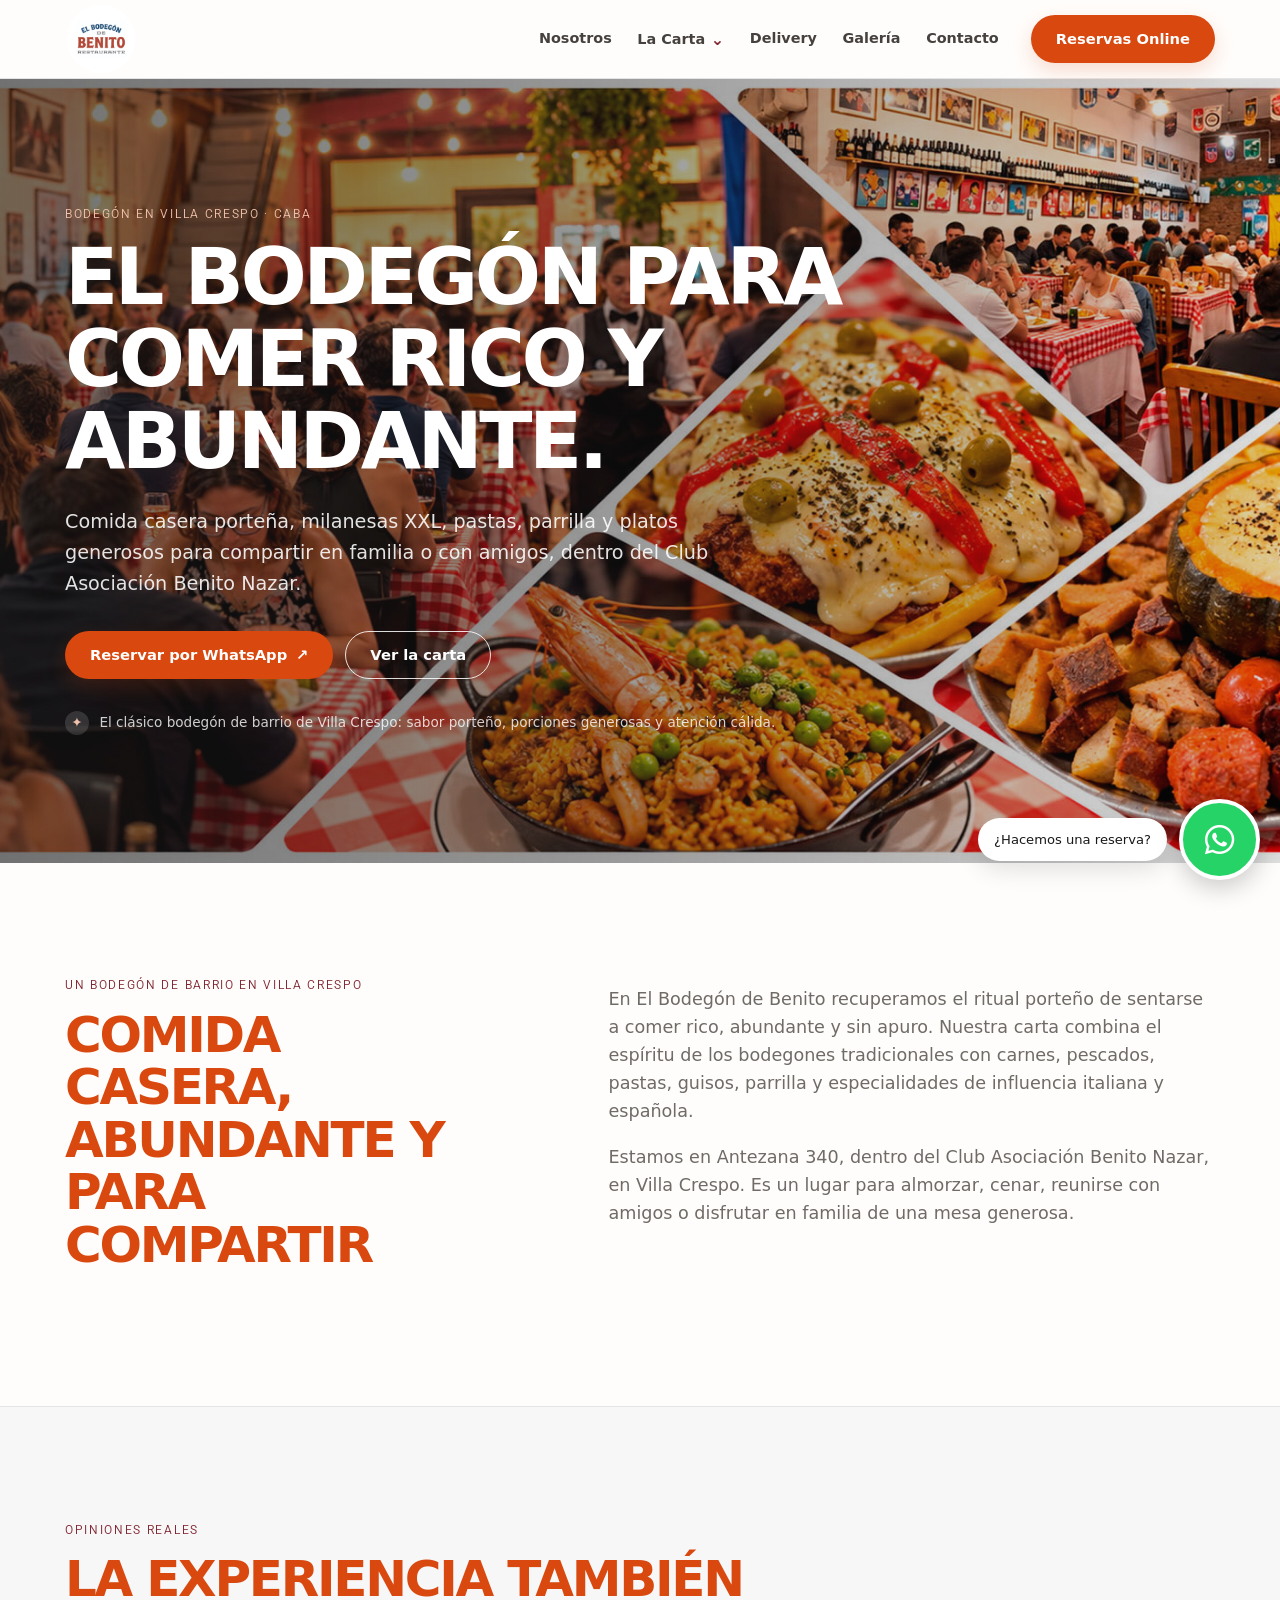
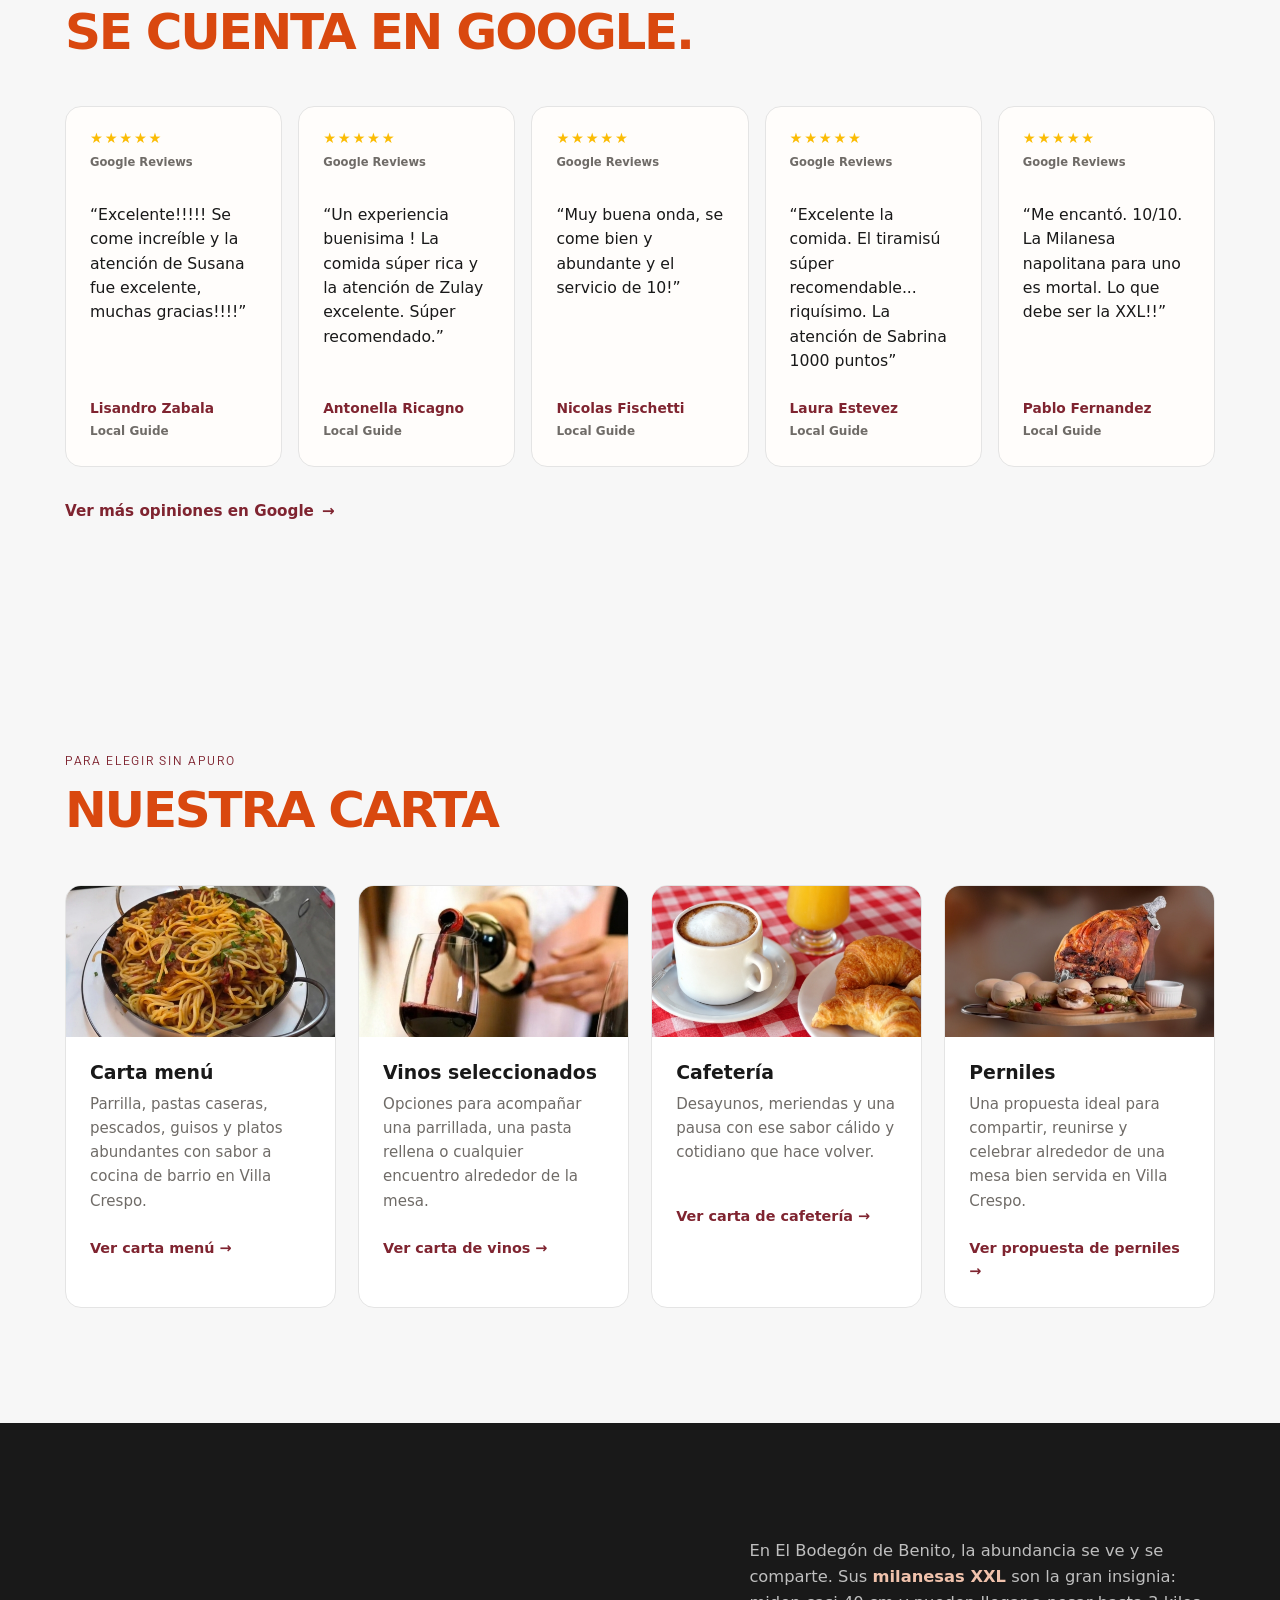
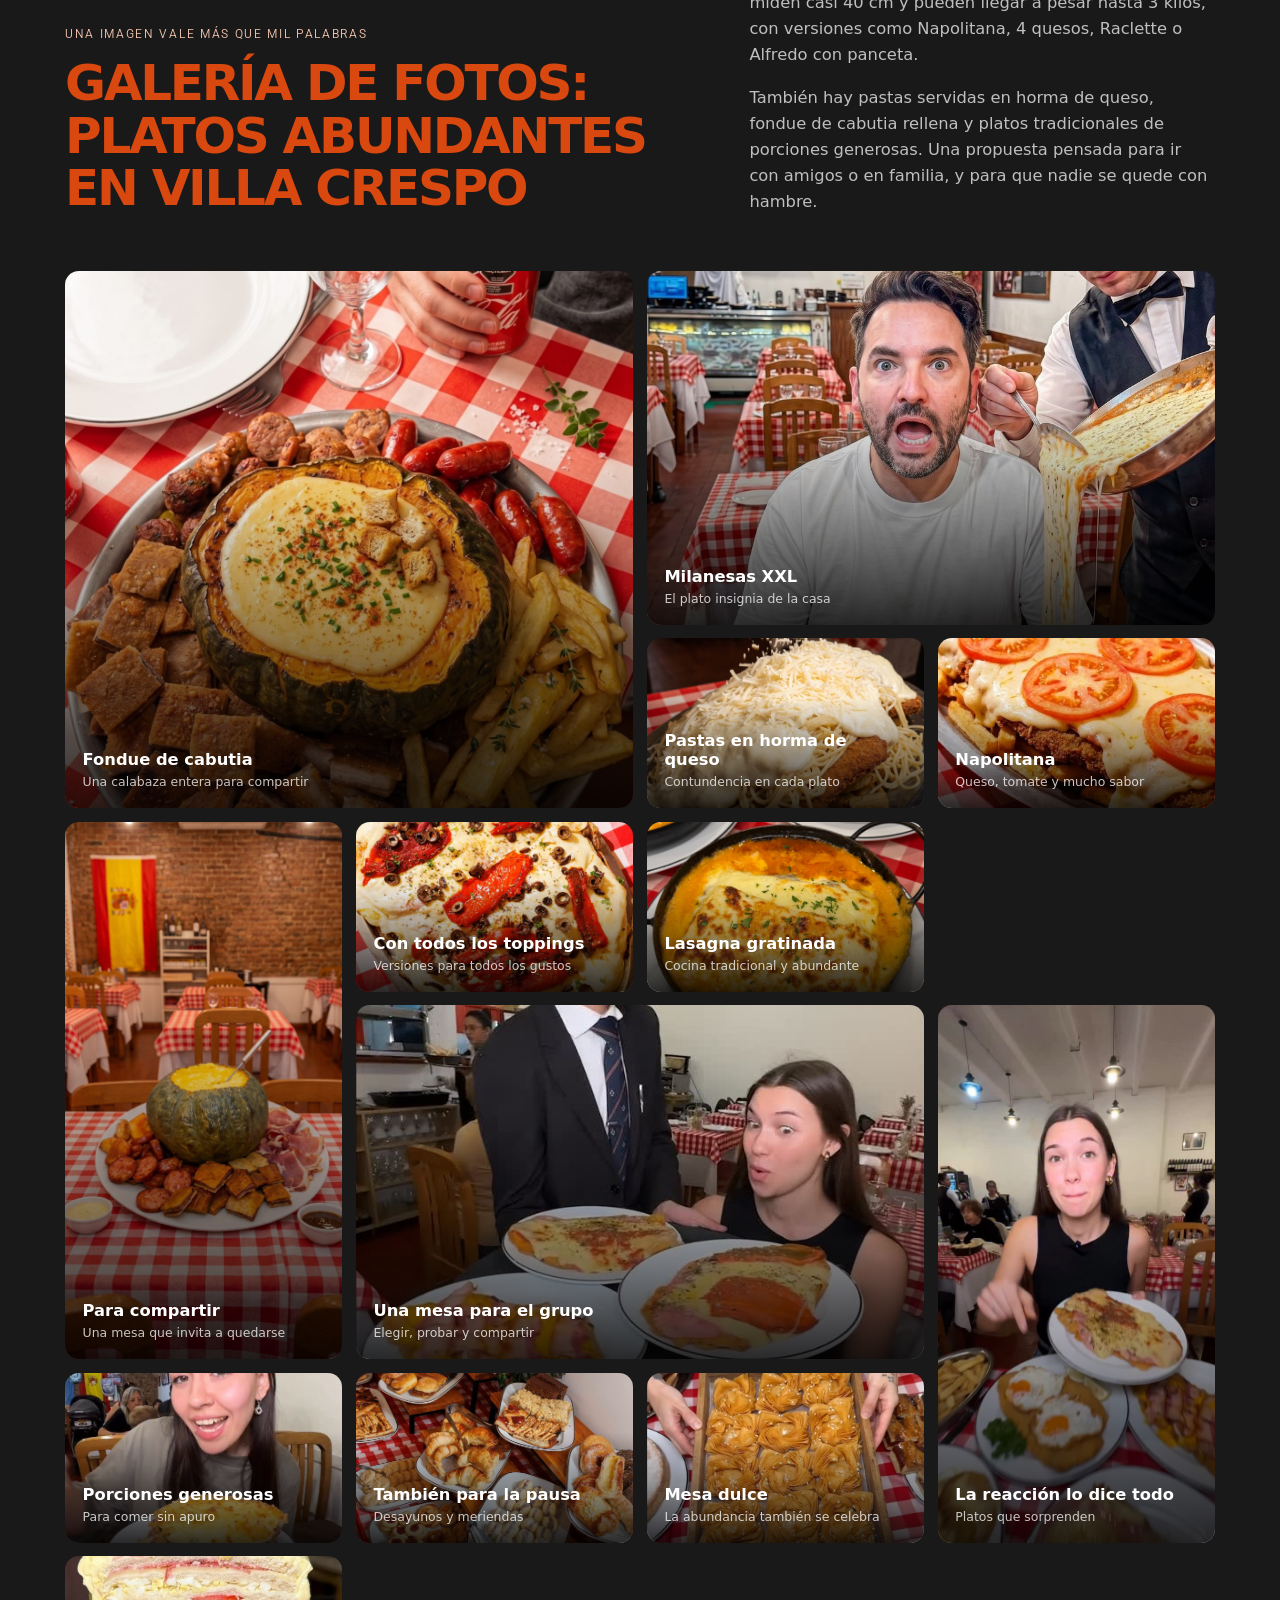
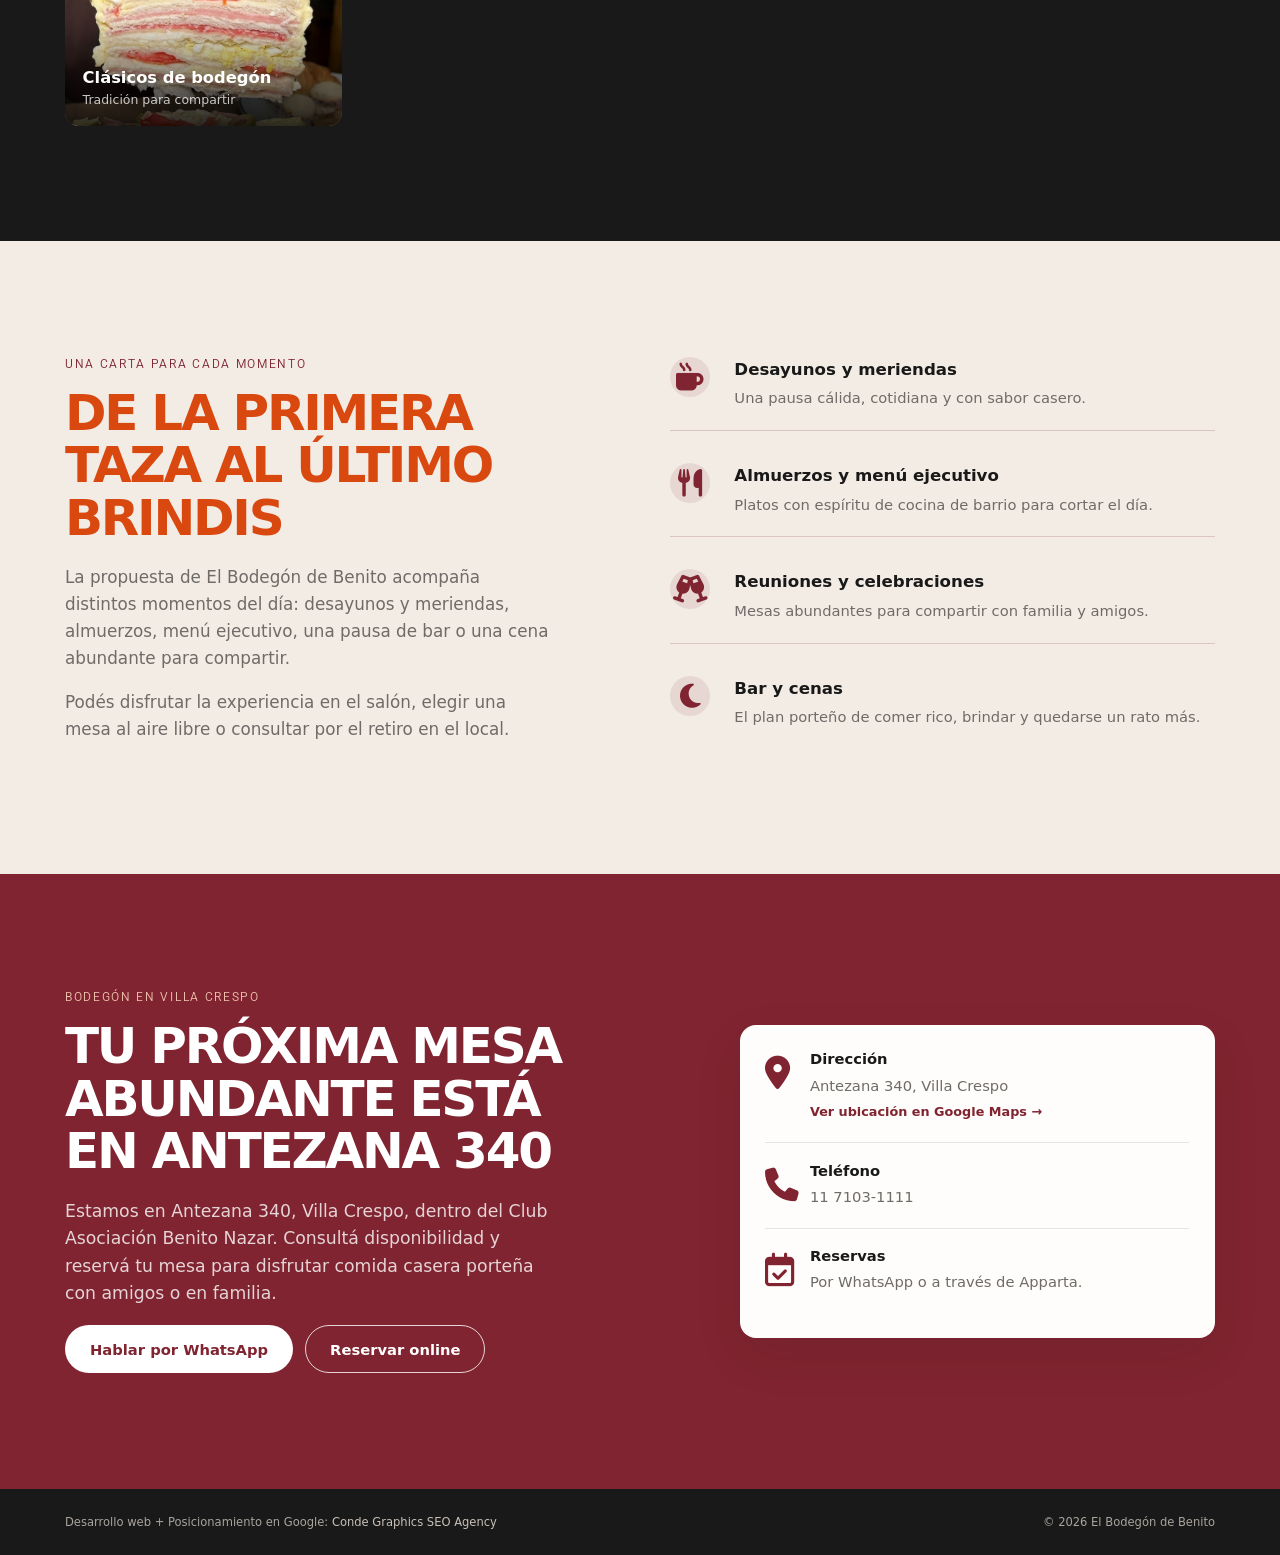
<file: index.html>
<!doctype html>
<html lang="es-AR">
<head>
  <meta charset="utf-8">
  <meta name="viewport" content="width=device-width, initial-scale=1">
  <title>Bodegón en Villa Crespo | Cocina porteña | El Bodegón de Benito</title>
  <meta name="description" content="Bodegón en Villa Crespo con comida casera porteña, milanesas XXL, parrilla, pastas y platos abundantes para compartir. Reservá tu mesa.">
  <meta name="robots" content="index, follow">
  <link rel="canonical" href="https://elbodegondebenito.com/">
  <meta property="og:type" content="restaurant">
  <meta property="og:locale" content="es_AR">
  <meta property="og:title" content="El Bodegón de Benito | Bodegón en Villa Crespo">
  <meta property="og:description" content="Comida casera porteña, milanesas XXL y platos abundantes para compartir en Antezana 340, Villa Crespo.">
  <meta property="og:url" content="https://elbodegondebenito.com/">
  <meta property="og:image" content="https://elbodegondebenito.com/img/hero.jpg">
  <meta name="twitter:card" content="summary_large_image">
  <link rel="preconnect" href="https://fonts.googleapis.com">
  <link rel="preconnect" href="https://fonts.gstatic.com" crossorigin>
  <link href="https://fonts.googleapis.com/css2?family=Roboto:wght@360&display=swap" rel="stylesheet">
  <link rel="icon" href="img/favicon-32x32.png" type="image/png">
  <!-- Google Analytics 4: medición de visitas y campañas mediante UTM. -->
  <script async src="https://www.googletagmanager.com/gtag/js?id=G-2C4DB45BJ5"></script>
  <script>
    window.dataLayer = window.dataLayer || [];
    function gtag(){dataLayer.push(arguments);}
    gtag('js', new Date());
    gtag('config', 'G-2C4DB45BJ5');
  </script>
  <link rel="stylesheet" href="https://cdnjs.cloudflare.com/ajax/libs/font-awesome/6.5.2/css/all.min.css">
  <link rel="stylesheet" href="style.css?v=hero-copy-20260925">
  <script type="application/ld+json">
  {
    "@context": "https://schema.org",
    "@type": "Restaurant",
    "@id": "https://elbodegondebenito.com/#restaurant",
    "name": "El Bodegón de Benito",
    "url": "https://elbodegondebenito.com/",
    "image": "https://elbodegondebenito.com/img/hero.jpg",
    "telephone": "+54 11 7103-1111",
    "address": {
      "@type": "PostalAddress",
      "streetAddress": "Antezana 340",
      "addressLocality": "Villa Crespo",
      "addressRegion": "Buenos Aires",
      "addressCountry": "AR"
    },
    "servesCuisine": ["Cocina argentina", "Cocina porteña", "Parrilla", "Pastas caseras"],
    "priceRange": "$$"
  }
  </script>
</head>
<body>
  <a class="skip-link" href="#contenido">Ir al contenido principal</a>
  <header class="site-header">
    <div class="container header-inner">
      <a class="brand" href="#inicio" aria-label="El Bodegón de Benito, inicio">
        <img src="img/bodegon-benito-logo.png" alt="El Bodegón de Benito" width="800" height="800">
      </a>
      <button class="menu-toggle" type="button" aria-expanded="false" aria-controls="main-nav" aria-label="Abrir menú de navegación">
        <span aria-hidden="true"></span><span aria-hidden="true"></span><span aria-hidden="true"></span>
      </button>
      <nav class="main-nav" id="main-nav" aria-label="Navegación principal">
        <a href="#nosotros">Nosotros</a>
        <details class="nav-dropdown">
          <summary>La Carta <span aria-hidden="true">⌄</span></summary>
          <div class="dropdown-menu">
            <a href="pdf/carta-menu-el-bodegon-benito.pdf" target="_blank" rel="noopener noreferrer">Carta Menú Benito</a>
            <a href="pdf/carta-vinos-el-bodegon-benito.pdf" target="_blank" rel="noopener noreferrer">Carta de Vinos</a>
            <a href="pdf/carta-menu-cafeteria.pdf" target="_blank" rel="noopener noreferrer">Carta Cafetería</a>
            <a href="pdf/perniles-caba.pdf" target="_blank" rel="noopener noreferrer">Perniles Benito</a>
          </div>
        </details>
        <a href="https://menu.tucan.la/ElBodegondeBenitoNazar" target="_blank" rel="noopener noreferrer">Delivery</a>
        <a href="#galeria">Galería</a>
        <a href="#contacto">Contacto</a>
        <a class="mobile-nav-cta button button-primary" href="https://www.apparta.co/el-bodegon-de-benito-nazar/reservas/" target="_blank" rel="noopener noreferrer">Reservas Online</a>
      </nav>
      <a class="button button-primary header-cta" href="https://www.apparta.co/el-bodegon-de-benito-nazar/reservas/" target="_blank" rel="noopener noreferrer">Reservas Online</a>
    </div>
  </header>

  <main id="contenido">
    <section class="hero" id="inicio" aria-labelledby="hero-title" aria-label="El Bodegón de Benito, bodegón en Villa Crespo">
      <div class="container hero-grid">
        <div class="hero-copy">
          <p class="eyebrow">Bodegón en Villa Crespo · CABA</p>
          <h1 id="hero-title">El bodegón para comer rico y abundante.</h1>
          <p class="hero-lead">Comida casera porteña, milanesas XXL, pastas, parrilla y platos generosos para compartir en familia o con amigos, dentro del Club Asociación Benito Nazar.</p>
          <div class="button-row">
            <a class="button button-primary" href="https://wa.me/5491171031111?text=Hola%2C%20quiero%20consultar%20por%20una%20reserva." target="_blank" rel="noopener noreferrer">Reservar por WhatsApp <span aria-hidden="true">↗</span></a>
            <a class="button button-outline" href="#carta">Ver la carta</a>
          </div>
          <div class="hero-note"><span class="note-mark" aria-hidden="true">✦</span><span>El clásico bodegón de barrio de Villa Crespo: sabor porteño, porciones generosas y atención cálida.</span></div>
        </div>
      </div>
    </section>

    <section class="intro-section section" id="nosotros" aria-labelledby="nosotros-title">
      <div class="container intro-grid">
        <div>
          <p class="eyebrow">Un bodegón de barrio en Villa Crespo</p>
          <h2 id="nosotros-title">Comida casera, abundante y para compartir</h2>
        </div>
        <div class="intro-copy">
          <p>En El Bodegón de Benito recuperamos el ritual porteño de sentarse a comer rico, abundante y sin apuro. Nuestra carta combina el espíritu de los bodegones tradicionales con carnes, pescados, pastas, guisos, parrilla y especialidades de influencia italiana y española.</p>
          <p>Estamos en Antezana 340, dentro del Club Asociación Benito Nazar, en Villa Crespo. Es un lugar para almorzar, cenar, reunirse con amigos o disfrutar en familia de una mesa generosa.</p>
        </div>
      </div>
    </section>

    <section class="reviews-section section section-muted" id="resenas" aria-labelledby="resenas-title">
      <div class="container">
        <div class="section-heading reviews-heading">
          <div>
            <p class="eyebrow">Opiniones reales</p>
            <h2 id="resenas-title">La experiencia también se cuenta en Google.</h2>
          </div>
        </div>
        <div class="reviews-grid">
          <article class="review-card">
            <div class="review-meta"><span class="review-stars" aria-label="Reseña de Google">★★★★★</span><span>Google Reviews</span></div>
            <blockquote>“Excelente!!!!! Se come increíble y la atención de Susana fue excelente, muchas gracias!!!!”</blockquote>
            <p class="review-author">Lisandro Zabala<span>Local Guide</span></p>
          </article>
          <article class="review-card">
            <div class="review-meta"><span class="review-stars" aria-label="Reseña de Google">★★★★★</span><span>Google Reviews</span></div>
            <blockquote>“Un experiencia buenisima ! La comida súper rica y la atención de Zulay excelente. Súper recomendado.”</blockquote>
            <p class="review-author">Antonella Ricagno<span>Local Guide</span></p>
          </article>
          <article class="review-card">
            <div class="review-meta"><span class="review-stars" aria-label="Reseña de Google">★★★★★</span><span>Google Reviews</span></div>
            <blockquote>“Muy buena onda, se come bien y abundante y el servicio de 10!”</blockquote>
            <p class="review-author">Nicolas Fischetti<span>Local Guide</span></p>
          </article>
          <article class="review-card">
            <div class="review-meta"><span class="review-stars" aria-label="Reseña de Google">★★★★★</span><span>Google Reviews</span></div>
            <blockquote>“Excelente la comida. El tiramisú súper recomendable... riquísimo. La atención de Sabrina 1000 puntos”</blockquote>
            <p class="review-author">Laura Estevez<span>Local Guide</span></p>
          </article>
          <article class="review-card">
            <div class="review-meta"><span class="review-stars" aria-label="Reseña de Google">★★★★★</span><span>Google Reviews</span></div>
            <blockquote>“Me encantó. 10/10. La Milanesa napolitana para uno es mortal. Lo que debe ser la XXL!!”</blockquote>
            <p class="review-author">Pablo Fernandez<span>Local Guide</span></p>
          </article>
        </div>
        <a class="reviews-link" href="https://maps.app.goo.gl/qJv7SMpGzNuw1w7s6" target="_blank" rel="noopener noreferrer">Ver más opiniones en Google <span aria-hidden="true">→</span></a>
      </div>
    </section>

    <section class="menu-section section section-muted" id="carta" aria-labelledby="carta-title">
      <div class="container">
        <div class="section-heading">
          <div>
            <p class="eyebrow">Para elegir sin apuro</p>
            <h2 id="carta-title">Nuestra carta</h2>
          </div>
        </div>
        <div class="menu-grid">
          <article class="menu-card">
            <div class="card-image-wrap">
              <img src="img/07.jpg" alt="Plato abundante de cocina casera argentina" width="534" height="304" loading="lazy">
            </div>
            <div class="card-content">
              <h3>Carta menú</h3>
              <p>Parrilla, pastas caseras, pescados, guisos y platos abundantes con sabor a cocina de barrio en Villa Crespo.</p>
              <a class="card-link" href="pdf/carta-menu-el-bodegon-benito.pdf" target="_blank" rel="noopener noreferrer">Ver carta menú <span aria-hidden="true">→</span></a>
            </div>
          </article>
          <article class="menu-card">
            <div class="card-image-wrap">
              <img src="img/3.jpg" alt="Plato de cocina casera para acompañar con vinos" width="1600" height="739" loading="lazy">
            </div>
            <div class="card-content">
              <h3>Vinos seleccionados</h3>
              <p>Opciones para acompañar una parrillada, una pasta rellena o cualquier encuentro alrededor de la mesa.</p>
              <a class="card-link" href="pdf/carta-vinos-el-bodegon-benito.pdf" target="_blank" rel="noopener noreferrer">Ver carta de vinos <span aria-hidden="true">→</span></a>
            </div>
          </article>
          <article class="menu-card">
            <div class="card-image-wrap">
              <img src="img/2.jpg" alt="Propuesta de cafetería de El Bodegón de Benito" width="1600" height="739" loading="lazy">
            </div>
            <div class="card-content">
              <h3>Cafetería</h3>
              <p>Desayunos, meriendas y una pausa con ese sabor cálido y cotidiano que hace volver.</p>
              <a class="card-link" href="pdf/carta-menu-cafeteria.pdf" target="_blank" rel="noopener noreferrer">Ver carta de cafetería <span aria-hidden="true">→</span></a>
            </div>
          </article>
          <article class="menu-card menu-card-featured">
            <div class="card-image-wrap">
              <img src="img/1.jpg" alt="Perniles y mesa servida con especialidades del bodegón" width="1600" height="739" loading="lazy">
            </div>
            <div class="card-content">
              <h3>Perniles</h3>
              <p>Una propuesta ideal para compartir, reunirse y celebrar alrededor de una mesa bien servida en Villa Crespo.</p>
              <a class="card-link" href="pdf/perniles-caba.pdf" target="_blank" rel="noopener noreferrer">Ver propuesta de perniles <span aria-hidden="true">→</span></a>
            </div>
          </article>
        </div>
      </div>
    </section>

    <section class="gallery-section section" id="galeria" aria-labelledby="galeria-title">
      <div class="container">
        <div class="gallery-heading">
          <div>
            <p class="eyebrow">Una imagen vale más que mil palabras</p>
            <h2 id="galeria-title">Galería de fotos: platos abundantes en Villa Crespo</h2>
          </div>
          <div class="gallery-intro">
            <p>En El Bodegón de Benito, la abundancia se ve y se comparte. Sus <strong>milanesas XXL</strong> son la gran insignia: miden casi 40 cm y pueden llegar a pesar hasta 3 kilos, con versiones como Napolitana, 4 quesos, Raclette o Alfredo con panceta.</p>
            <p>También hay pastas servidas en horma de queso, fondue de cabutia rellena y platos tradicionales de porciones generosas. Una propuesta pensada para ir con amigos o en familia, y para que nadie se quede con hambre.</p>
          </div>
        </div>
        <div class="gallery-grid">
          <figure class="gallery-item gallery-item-feature">
            <img src="img/bodegon-de-benito-1.jpg" alt="Fondue de cabutia rellena con queso fundido, papas y carnes para compartir" width="1218" height="2160" loading="lazy">
            <figcaption><strong>Fondue de cabutia</strong><span>Una calabaza entera para compartir</span></figcaption>
          </figure>
          <figure class="gallery-item gallery-item-wide">
            <img src="img/bodegon-de-benito-10.jpg" alt="Milanesa XXL con queso y papas fritas servida en una mesa de bodegón" width="892" height="1588" loading="lazy">
            <figcaption><strong>Milanesas XXL</strong><span>El plato insignia de la casa</span></figcaption>
          </figure>
          <figure class="gallery-item">
            <img src="img/bodegon-de-benito-8.jpg" alt="Milanesa abundante con pastas, papas fritas, salsa y queso rallado" width="1215" height="2160" loading="lazy">
            <figcaption><strong>Pastas en horma de queso</strong><span>Contundencia en cada plato</span></figcaption>
          </figure>
          <figure class="gallery-item">
            <img src="img/bodegon-de-benito-12.jpg" alt="Milanesa napolitana con queso, tomate y papas fritas" width="766" height="1366" loading="lazy">
            <figcaption><strong>Napolitana</strong><span>Queso, tomate y mucho sabor</span></figcaption>
          </figure>
          <figure class="gallery-item gallery-item-tall">
            <img src="img/bodegon-de-benito-9.jpg" alt="Fondue de cabutia rellena presentada en una mesa del bodegón" width="1215" height="2160" loading="lazy">
            <figcaption><strong>Para compartir</strong><span>Una mesa que invita a quedarse</span></figcaption>
          </figure>
          <figure class="gallery-item">
            <img src="img/bodegon-de-benito-5.jpg" alt="Milanesa gratinada con queso, morrones y aceitunas sobre papas fritas" width="1216" height="2160" loading="lazy">
            <figcaption><strong>Con todos los toppings</strong><span>Versiones para todos los gustos</span></figcaption>
          </figure>
          <figure class="gallery-item">
            <img src="img/bodegon-de-benito-7.jpg" alt="Lasagna gratinada servida en cazuela sobre mantel de cuadros" width="1215" height="2160" loading="lazy">
            <figcaption><strong>Lasagna gratinada</strong><span>Cocina tradicional y abundante</span></figcaption>
          </figure>
          <figure class="gallery-item gallery-item-wide">
            <img src="img/bodegon-de-benito-3.jpg" alt="Variedad de milanesas y platos abundantes servidos en el salón" width="640" height="1136" loading="lazy">
            <figcaption><strong>Una mesa para el grupo</strong><span>Elegir, probar y compartir</span></figcaption>
          </figure>
          <figure class="gallery-item gallery-item-tall gallery-item-face">
            <img src="img/bodegon-de-benito-4.jpg" alt="Comensal mostrando una milanesa abundante en el salón del bodegón" width="640" height="1136" loading="lazy">
            <figcaption><strong>La reacción lo dice todo</strong><span>Platos que sorprenden</span></figcaption>
          </figure>
          <figure class="gallery-item">
            <img src="img/bodegon-de-benito-2.jpg" alt="Comensal disfrutando una porción abundante de lasagna" width="640" height="1136" loading="lazy">
            <figcaption><strong>Porciones generosas</strong><span>Para comer sin apuro</span></figcaption>
          </figure>
          <figure class="gallery-item">
            <img src="img/bodegon-de-benito-6.jpg" alt="Mesa de pastelería y productos de cafetería de El Bodegón de Benito" width="1216" height="2160" loading="lazy">
            <figcaption><strong>También para la pausa</strong><span>Desayunos y meriendas</span></figcaption>
          </figure>
          <figure class="gallery-item">
            <img src="img/bodegon-de-benito-11.jpg" alt="Mesa dulce con torta, masas y croissants para compartir" width="720" height="1280" loading="lazy">
            <figcaption><strong>Mesa dulce</strong><span>La abundancia también se celebra</span></figcaption>
          </figure>
          <figure class="gallery-item">
            <img src="img/bodegon-de-benito-13.jpg" alt="Torre de sándwich de miga con varias capas y rellenos" width="766" height="1366" loading="lazy">
            <figcaption><strong>Clásicos de bodegón</strong><span>Tradición para compartir</span></figcaption>
          </figure>
        </div>
      </div>
    </section>

    <section class="occasions-section section" aria-labelledby="ocasiones-title">
      <div class="container occasions-grid">
        <div class="occasions-copy">
          <p class="eyebrow">Una carta para cada momento</p>
          <h2 id="ocasiones-title">De la primera taza al último brindis</h2>
          <p>La propuesta de El Bodegón de Benito acompaña distintos momentos del día: desayunos y meriendas, almuerzos, menú ejecutivo, una pausa de bar o una cena abundante para compartir.</p>
          <p>Podés disfrutar la experiencia en el salón, elegir una mesa al aire libre o consultar por el retiro en el local.</p>
        </div>
        <div class="occasion-list" aria-label="Momentos para visitar el bodegón">
          <div class="occasion-item"><span aria-hidden="true"><i class="fa-solid fa-mug-hot"></i></span><div><strong>Desayunos y meriendas</strong><p>Una pausa cálida, cotidiana y con sabor casero.</p></div></div>
          <div class="occasion-item"><span aria-hidden="true"><i class="fa-solid fa-utensils"></i></span><div><strong>Almuerzos y menú ejecutivo</strong><p>Platos con espíritu de cocina de barrio para cortar el día.</p></div></div>
          <div class="occasion-item"><span aria-hidden="true"><i class="fa-solid fa-champagne-glasses"></i></span><div><strong>Reuniones y celebraciones</strong><p>Mesas abundantes para compartir con familia y amigos.</p></div></div>
          <div class="occasion-item"><span aria-hidden="true"><i class="fa-solid fa-moon"></i></span><div><strong>Bar y cenas</strong><p>El plan porteño de comer rico, brindar y quedarse un rato más.</p></div></div>
        </div>
      </div>
    </section>

    <section class="contact-section section" id="contacto" aria-labelledby="contacto-title">
      <div class="container contact-grid">
        <div class="contact-copy">
          <p class="eyebrow">Bodegón en Villa Crespo</p>
          <h2 id="contacto-title">Tu próxima mesa abundante está en Antezana 340</h2>
          <p>Estamos en Antezana 340, Villa Crespo, dentro del Club Asociación Benito Nazar. Consultá disponibilidad y reservá tu mesa para disfrutar comida casera porteña con amigos o en familia.</p>
          <div class="contact-actions">
            <a class="button button-primary" href="https://wa.me/5491171031111?text=Hola%2C%20quiero%20hacer%20una%20reserva%20en%20El%20Bodeg%C3%B3n%20de%20Benito." target="_blank" rel="noopener noreferrer">Hablar por WhatsApp</a>
            <a class="button button-outline" href="https://www.apparta.co/el-bodegon-de-benito-nazar/reservas" target="_blank" rel="noopener noreferrer">Reservar online</a>
          </div>
        </div>
        <div class="contact-card">
          <div class="contact-item">
            <span class="contact-icon" aria-hidden="true"><i class="fa-solid fa-location-dot"></i></span>
            <div><h3>Dirección</h3><a href="https://maps.app.goo.gl/xwV9aootHxYjoxeT6" target="_blank" rel="noopener noreferrer">Antezana 340, Villa Crespo<br><span>Ver ubicación en Google Maps →</span></a></div>
          </div>
          <div class="contact-item">
            <span class="contact-icon" aria-hidden="true"><i class="fa-solid fa-phone"></i></span>
            <div><h3>Teléfono</h3><a href="tel:+541171031111">11 7103-1111</a></div>
          </div>
          <div class="contact-item">
            <span class="contact-icon" aria-hidden="true"><i class="fa-regular fa-calendar-check"></i></span>
            <div><h3>Reservas</h3><p>Por WhatsApp o a través de Apparta.</p></div>
          </div>
        </div>
      </div>
    </section>
  </main>

  <footer class="site-footer">
    <div class="container footer-inner">
      <p class="footer-credit">Desarrollo web + Posicionamiento en Google: <a href="https://www.condegraphics.com/" target="_blank" rel="noopener noreferrer">Conde Graphics SEO Agency</a></p>
      <p class="copyright">© 2026 El Bodegón de Benito</p>
    </div>
  </footer>
  <a class="whatsapp-float" href="https://wa.me/5491171031111?text=Hola%2C%20quiero%20hacer%20una%20reserva%20en%20El%20Bodeg%C3%B3n%20de%20Benito." target="_blank" rel="noopener noreferrer" aria-label="Hacer una reserva por WhatsApp"><span class="whatsapp-label">¿Hacemos una reserva?</span><span class="whatsapp-circle" aria-hidden="true"><i class="fa-brands fa-whatsapp"></i></span></a>
  <script>
    const siteHeader = document.querySelector('.site-header');
    const menuToggle = document.querySelector('.menu-toggle');
    const mainNav = document.querySelector('#main-nav');

    function closeMobileMenu() {
      siteHeader.classList.remove('menu-open');
      document.body.classList.remove('menu-open');
      menuToggle.setAttribute('aria-expanded', 'false');
      menuToggle.setAttribute('aria-label', 'Abrir menú de navegación');
      document.querySelectorAll('.nav-dropdown[open]').forEach(function (menu) {
        menu.removeAttribute('open');
      });
    }

    menuToggle.addEventListener('click', function () {
      const isOpen = siteHeader.classList.toggle('menu-open');
      document.body.classList.toggle('menu-open', isOpen);
      menuToggle.setAttribute('aria-expanded', String(isOpen));
      menuToggle.setAttribute('aria-label', isOpen ? 'Cerrar menú de navegación' : 'Abrir menú de navegación');
    });

    mainNav.querySelectorAll('a').forEach(function (link) {
      link.addEventListener('click', closeMobileMenu);
    });

    document.addEventListener('click', function (event) {
      document.querySelectorAll('.nav-dropdown[open]').forEach(function (menu) {
        if (!menu.contains(event.target)) menu.removeAttribute('open');
      });
      if (!siteHeader.contains(event.target)) closeMobileMenu();
    });

    document.addEventListener('keydown', function (event) {
      if (event.key === 'Escape') {
        const wasOpen = siteHeader.classList.contains('menu-open');
        closeMobileMenu();
        if (wasOpen) menuToggle.focus();
      }
    });
  </script>
</body>
</html>
</file>
<file: style.css>
:root {
  --wine: #7f2430;
  --wine-dark: #5d1822;
  --ink: #191919;
  --muted: #6f6b67;
  --paper: #fffdfb;
  --soft: #f7f7f7;
  --line: #e4e4e4;
  --cream: #f3ece5;
  --white: #ffffff;
  --radius-lg: 24px;
  --radius-md: 16px;
  --shadow-soft: 0 18px 50px rgba(25, 25, 25, .08);
  --container: 1150px;
  --font: system-ui, -apple-system, BlinkMacSystemFont, "Segoe UI", sans-serif;
  --eyebrow-font: "Roboto", sans-serif;
}

* { box-sizing: border-box; }
html { scroll-behavior: smooth; }
body { margin: 0; color: var(--ink); background: var(--paper); font-family: var(--font); line-height: 1.6; }
img { display: block; max-width: 100%; }
a { color: inherit; }
.container { width: min(100% - 3rem, var(--container)); margin: 0 auto; }
.skip-link { position: fixed; top: -100px; left: 1rem; z-index: 300; padding: .7rem 1rem; color: var(--white); background: var(--ink); border-radius: 0 0 8px 8px; }
.skip-link:focus { top: 0; }

.site-header { position: sticky; top: 0; z-index: 100; background: rgba(255, 253, 251, .94); border-bottom: 1px solid var(--line); backdrop-filter: blur(12px); }
.header-inner { min-height: 78px; display: flex; align-items: center; gap: 2rem; }
.brand { display: inline-flex; align-items: center; width: 72px; flex: 0 0 72px; }
.brand img { width: 72px; height: 72px; object-fit: contain; }
.menu-toggle { display: none; }
.main-nav { display: flex; align-items: center; justify-content: center; gap: clamp(1rem, 2vw, 2rem); margin-left: auto; }
.main-nav a, .footer-links a, .nav-dropdown summary { text-decoration: none; font-size: .9rem; font-weight: 650; }
.main-nav a { color: #45413e; }
.main-nav a:hover, .main-nav a:focus-visible, .footer-links a:hover, .footer-links a:focus-visible, .nav-dropdown summary:hover { color: var(--wine); }
.nav-dropdown { position: relative; }
.nav-dropdown summary { display: inline-flex; align-items: center; gap: .35rem; color: #45413e; cursor: pointer; list-style: none; }
.nav-dropdown summary::-webkit-details-marker { display: none; }
.nav-dropdown summary span { color: var(--wine); font-size: 1rem; line-height: 1; transition: transform .2s ease; }
.nav-dropdown[open] summary span { transform: rotate(180deg); }
.dropdown-menu { position: absolute; top: calc(100% + 1rem); left: 50%; display: grid; min-width: 220px; padding: .5rem; background: var(--paper); border: 1px solid var(--line); border-radius: 12px; box-shadow: var(--shadow-soft); transform: translateX(-50%); }
.dropdown-menu a { display: flex; min-height: 44px; align-items: center; padding: .7rem .8rem; border-radius: 8px; white-space: nowrap; }
.dropdown-menu a:hover, .dropdown-menu a:focus-visible { color: var(--wine); background: var(--soft); }
.main-nav .mobile-nav-cta { display: none; }

.button { display: inline-flex; align-items: center; justify-content: center; gap: .55rem; min-height: 48px; padding: .82rem 1.5rem; border: 1.5px solid transparent; border-radius: 9999px; font-size: .92rem; font-weight: 750; line-height: 1.2; text-decoration: none; transition: transform .2s ease, background-color .2s ease, border-color .2s ease, color .2s ease, box-shadow .2s ease; }
.button:hover { transform: translateY(-2px); }
.button:focus-visible, a:focus-visible { outline: 3px solid rgba(127, 36, 48, .35); outline-offset: 3px; }
.button-primary { color: var(--white); background: #D9480F; box-shadow: 0 8px 20px rgba(217, 72, 15, .18); }
.button-primary:hover { background: #b83d0c; }
.button-outline { color: var(--ink); background: transparent; border-color: var(--ink); }
.button-outline:hover { color: var(--white); background: var(--ink); }

.hero { position: relative; display: grid; min-height: 720px; align-items: center; padding: clamp(5rem, 10vw, 9rem) 0; color: var(--white); background: linear-gradient(90deg, rgba(25,25,25,.616) 0%, rgba(25,25,25,.448) 46%, rgba(25,25,25,.14) 100%), url("img/hero.jpg") center / cover no-repeat; }
.hero-grid { position: relative; z-index: 1; display: grid; grid-template-columns: minmax(0, 980px); align-items: center; }
.hero-copy { max-width: 980px; }
.eyebrow { margin: 0 0 1rem; color: var(--wine); font-family: var(--eyebrow-font); font-size: .75rem; font-weight: 360; letter-spacing: .14em; line-height: 1.2; text-transform: uppercase; }
h1, h2, h3, p { margin-top: 0; }
h1, h2 { letter-spacing: -.045em; line-height: 1.05; text-transform: uppercase; }
h1 { max-width: 980px; margin-bottom: 1.5rem; font-size: 78px; font-weight: 800; }
h2 { margin-bottom: 1.25rem; color: #D9480F; font-size: 50px; font-weight: 800; }
h3 { margin-bottom: .5rem; font-size: 1.18rem; line-height: 1.25; }
.hero .eyebrow { color: #f0c2ac; }
.hero-lead { max-width: 650px; margin-bottom: 2rem; color: rgba(255,255,255,.88); font-size: clamp(1.05rem, 1.5vw, 1.2rem); }
.button-row, .contact-actions { display: flex; flex-wrap: wrap; gap: .75rem; }
.hero .button-outline { color: var(--white); border-color: rgba(255,255,255,.85); }
.hero .button-outline:hover { color: var(--ink); background: var(--white); }
.hero-note { display: flex; align-items: center; gap: .65rem; margin-top: 2rem; color: rgba(255,255,255,.8); font-size: .85rem; }
.note-mark { display: inline-grid; width: 24px; height: 24px; place-items: center; color: #f0c2ac; background: rgba(255,255,255,.14); border-radius: 50%; }

.section { padding: clamp(4.5rem, 9vw, 8.5rem) 0; }
.intro-grid { display: grid; grid-template-columns: minmax(0, .8fr) minmax(0, 1.1fr); gap: clamp(2rem, 8vw, 9rem); align-items: start; }
.intro-grid h2 { max-width: 620px; }
.intro-copy { max-width: 620px; padding-top: .4rem; color: var(--muted); font-size: 1.1rem; }
.intro-copy p + p { margin-top: 1rem; }
.section-muted { background: var(--soft); }
.reviews-section { border-top: 1px solid var(--line); }
.reviews-heading { align-items: start; }
.reviews-heading h2 { max-width: 680px; }
.reviews-grid { display: grid; grid-template-columns: repeat(5, minmax(0, 1fr)); gap: 1rem; }
.review-card { display: flex; min-height: 290px; flex-direction: column; padding: 1.5rem; background: var(--paper); border: 1px solid var(--line); border-radius: var(--radius-md); }
.review-meta { display: flex; flex-direction: column; gap: .45rem; margin-bottom: 2rem; color: var(--muted); font-size: .72rem; font-weight: 700; }
.review-stars { color: #FBBC05; font-size: .9rem; letter-spacing: .12em; line-height: 1; }
.review-card blockquote { margin: 0 0 1.5rem; color: var(--ink); font-size: .98rem; line-height: 1.55; }
.review-author { display: flex; margin: auto 0 0; flex-direction: column; color: var(--wine); font-size: .86rem; font-weight: 800; }
.review-author span { margin-top: .2rem; color: var(--muted); font-family: system-ui, -apple-system, BlinkMacSystemFont, "Segoe UI", Roboto, sans-serif; font-size: 12px; font-style: normal; font-weight: 700; }
.reviews-link { display: inline-flex; align-items: center; gap: .5rem; margin-top: 2rem; color: var(--wine); font-size: .95rem; font-weight: 800; text-decoration: none; }
.reviews-link:hover { color: var(--wine-dark); text-decoration: underline; text-underline-offset: .2em; }
.section-heading { display: flex; justify-content: space-between; align-items: end; gap: 2rem; margin-bottom: 3rem; }
.section-heading h2 { margin-bottom: 0; }
.section-heading-text { max-width: 340px; margin-bottom: .25rem; color: var(--muted); }
.menu-grid { display: grid; grid-template-columns: repeat(auto-fit, minmax(260px, 1fr)); gap: 1.4rem; }
.menu-card { overflow: hidden; background: var(--white); border: 1px solid var(--line); border-radius: var(--radius-md); transition: transform .2s ease, box-shadow .2s ease; }
.menu-card:hover { transform: translateY(-5px); box-shadow: var(--shadow-soft); }
.card-image-wrap { position: relative; overflow: hidden; aspect-ratio: 16 / 9; background: #ddd; }
.card-image-wrap img { width: 100%; height: 100%; object-fit: cover; transition: transform .4s ease; }
.menu-card:hover .card-image-wrap img { transform: scale(1.04); }
.card-content { display: flex; min-height: 215px; flex-direction: column; padding: 1.5rem; }
.card-content p { margin-bottom: 1.5rem; color: var(--muted); font-size: .94rem; }
.card-link { margin-top: auto; color: var(--wine); font-size: .9rem; font-weight: 800; text-decoration: none; }
.card-link:hover { color: var(--wine-dark); }

.occasions-section { background: var(--cream); }
.occasions-grid { display: grid; grid-template-columns: minmax(0, .9fr) minmax(320px, 1fr); align-items: start; gap: clamp(3rem, 9vw, 9rem); }
.occasions-copy { max-width: 560px; }
.occasions-copy p:not(.eyebrow) { max-width: 520px; color: var(--muted); font-size: 1.05rem; }
.occasions-copy p + p { margin-top: 1rem; }
.occasion-list { display: grid; gap: .75rem; }
.occasion-item { display: grid; grid-template-columns: 3rem 1fr; align-items: start; gap: 1rem; padding: 1.25rem 0; border-bottom: 1px solid rgba(127,36,48,.2); }
.occasion-item:first-child { padding-top: 0; }
.occasion-item:last-child { border-bottom: 0; }
.occasion-item > span { display: grid; width: 2.5rem; height: 2.5rem; place-items: center; color: var(--wine); background: rgba(127,36,48,.1); border-radius: 50%; font-size: 1.725rem; }
.occasion-item strong { display: block; margin-bottom: .2rem; font-size: 1.04rem; }
.occasion-item p { margin: 0; color: var(--muted); font-size: .92rem; }

.gallery-section { background: var(--ink); color: var(--white); }
.gallery-heading { display: grid; grid-template-columns: minmax(0, 1fr) minmax(300px, .8fr); align-items: end; gap: clamp(2rem, 8vw, 8rem); margin-bottom: 3.5rem; }
.gallery-heading .eyebrow { color: #f0c2ac; }
.gallery-heading h2 { max-width: 700px; margin-bottom: 0; }
.gallery-intro { max-width: 500px; color: rgba(255,255,255,.72); font-size: 1.02rem; }
.gallery-intro p { margin-bottom: 1rem; }
.gallery-intro p:last-child { margin-bottom: 0; }
.gallery-intro strong { color: #f0c2ac; }
.gallery-grid { display: grid; grid-template-columns: repeat(4, minmax(0, 1fr)); grid-auto-rows: 170px; gap: .85rem; }
.gallery-item { position: relative; min-height: 0; margin: 0; overflow: hidden; background: #2a2725; border-radius: 14px; }
.gallery-item-feature { grid-column: span 2; grid-row: span 3; }
.gallery-item-wide { grid-column: span 2; grid-row: span 2; }
.gallery-item-tall { grid-row: span 3; }
.gallery-item-face img { object-position: center top; }
.gallery-item img { width: 100%; height: 100%; object-fit: cover; transition: transform .5s ease, filter .5s ease; }
.gallery-item::after { position: absolute; inset: 35% 0 0; background: linear-gradient(transparent, rgba(0,0,0,.82)); content: ""; pointer-events: none; }
.gallery-item figcaption { position: absolute; right: 1.1rem; bottom: 1rem; left: 1.1rem; z-index: 1; display: grid; gap: .15rem; }
.gallery-item figcaption strong { font-size: 1.02rem; line-height: 1.2; }
.gallery-item figcaption span { color: rgba(255,255,255,.76); font-size: .78rem; }
.gallery-item:hover img { transform: scale(1.05); filter: saturate(1.08); }

.contact-section { background: var(--wine); color: var(--white); }
.contact-grid { display: grid; grid-template-columns: minmax(0, 1fr) minmax(320px, .85fr); align-items: center; gap: clamp(3rem, 9vw, 9rem); }
.contact-copy { max-width: 560px; }
.contact-copy .eyebrow { color: #f0c2ac; }
.contact-section h2 { color: var(--white); }
.contact-copy p:not(.eyebrow) { max-width: 500px; color: rgba(255,255,255,.8); font-size: 1.08rem; }
.contact-section .button-primary { color: var(--wine); background: var(--white); box-shadow: none; }
.contact-section .button-primary:hover { background: #f5e9e2; }
.contact-section .button-outline { color: var(--white); border-color: rgba(255,255,255,.8); }
.contact-section .button-outline:hover { color: var(--wine); background: var(--white); }
.contact-card { padding: 1.6rem; color: var(--ink); background: var(--paper); border-radius: var(--radius-md); box-shadow: var(--shadow-soft); }
.contact-item { display: grid; grid-template-columns: 2rem 1fr; gap: .8rem; padding: 1.15rem 0; border-bottom: 1px solid var(--line); }
.contact-item:first-child { padding-top: 0; }
.contact-item:last-of-type { border-bottom: 0; }
.contact-item h3 { margin-bottom: .25rem; font-size: .92rem; }
.contact-item p, .contact-item a { margin: 0; color: var(--muted); font-size: .92rem; text-decoration: none; }
.contact-item a:hover { color: var(--wine); }
.contact-item a span { color: var(--wine); font-size: .8rem; font-weight: 700; }
.contact-icon { color: var(--wine); font-size: 2.1rem; line-height: 1.4; }
.schedule-note { margin: 1.25rem 0 0; padding: .75rem; color: #7b5c58; background: #fbefeb; border-radius: 10px; font-size: .78rem; }

.site-footer { padding: 1.5rem 0; color: #a9a39d; background: var(--ink); }
.footer-inner { display: grid; grid-template-columns: 1fr auto; align-items: center; gap: 2rem; }
.footer-inner p { margin: 0; font-size: .72rem; }
.footer-credit a { color: #c8c0b8; text-decoration: none; }
.footer-credit a:hover { color: var(--white); }
.footer-links { display: flex; justify-content: center; gap: 1.5rem; }
.footer-links a { color: #a9a39d; font-size: .72rem; }
.copyright { text-align: right; }
.whatsapp-float { position: fixed; right: 1.25rem; bottom: 1.25rem; z-index: 90; display: flex; align-items: center; gap: .75rem; color: var(--ink); text-decoration: none; }
.whatsapp-label { padding: .7rem 1rem; background: var(--white); border-radius: 9999px; box-shadow: 0 8px 24px rgba(0,0,0,.12); font-size: .82rem; font-weight: 500; white-space: nowrap; }
.whatsapp-circle { display: grid; width: 81px; height: 81px; place-items: center; color: var(--white); background: #25D366; border: 4px solid var(--white); border-radius: 50%; box-shadow: 0 8px 24px rgba(0,0,0,.2); font-size: 2.1rem; transition: background-color .2s ease, transform .2s ease; }
.whatsapp-float:hover .whatsapp-circle { background: #1da851; transform: translateY(-2px); }

@media (min-width: 769px) and (max-width: 1100px) {
  body.menu-open { overflow: hidden; }
  body.menu-open::before { position: fixed; inset: 0; z-index: 90; background: rgba(0, 0, 0, .68); content: ""; }
  .site-header { position: relative; z-index: 100; }
  .header-inner { min-height: auto; flex-wrap: nowrap; gap: 1rem; padding: .65rem 0; }
  .brand, .brand img { width: 58px; height: 58px; }
  .menu-toggle { position: relative; display: grid; width: 52px; height: 52px; flex: 0 0 52px; place-content: center; gap: 5px; margin-left: auto; padding: 0; color: var(--ink); background: transparent; border: 1px solid var(--ink); cursor: pointer; }
  .menu-toggle span { display: block; width: 24px; height: 2px; background: currentColor; transition: transform .2s ease, opacity .2s ease; }
  .menu-open .menu-toggle { color: var(--white); border-color: rgba(255,255,255,.72); }
  .menu-open .menu-toggle span:nth-child(1) { transform: translateY(7px) rotate(45deg); }
  .menu-open .menu-toggle span:nth-child(2) { opacity: 0; }
  .menu-open .menu-toggle span:nth-child(3) { transform: translateY(-7px) rotate(-45deg); }
  .main-nav { position: fixed; top: 76px; right: 1rem; left: 1rem; z-index: 110; display: none; width: auto; max-height: calc(100dvh - 92px); flex-direction: column; align-items: stretch; gap: 0; margin: 0; overflow-y: auto; padding: .5rem 1rem 1rem; color: var(--white); background: rgba(25,25,25,.98); border: 1px solid rgba(255,255,255,.2); box-shadow: 0 20px 60px rgba(0,0,0,.34); }
  .menu-open .main-nav { display: flex; }
  .main-nav > a:not(.mobile-nav-cta), .nav-dropdown summary { min-height: 56px; align-items: center; padding: .75rem 0; color: var(--white); border-bottom: 1px solid rgba(255,255,255,.14); font-size: .86rem; letter-spacing: .12em; text-transform: uppercase; }
  .nav-dropdown { flex: none; }
  .nav-dropdown summary { display: flex; justify-content: space-between; }
  .dropdown-menu { position: static; display: grid; width: auto; min-width: 0; padding: 0 0 .5rem 1rem; background: transparent; border: 0; border-radius: 0; box-shadow: none; transform: none; }
  .dropdown-menu a { min-height: 48px; color: rgba(255,255,255,.78); border-bottom: 1px solid rgba(255,255,255,.1); font-size: .8rem; white-space: normal; }
  .main-nav .mobile-nav-cta { display: flex; width: 100%; margin-top: 1rem; color: var(--white); background: #D9480F; border-color: #D9480F; }
  .header-cta { display: none; }
}

@media (max-width: 1024px) {
  .hero { min-height: 650px; }
  h1 { font-size: 64px; }
  h2 { font-size: 50px; }
  .intro-grid, .contact-grid { gap: 3rem; }
  .reviews-grid { grid-template-columns: repeat(2, minmax(0, 1fr)); }
  .occasions-grid { gap: 3rem; }
  .gallery-heading { gap: 3rem; }
  .gallery-grid { grid-template-columns: repeat(3, minmax(0, 1fr)); }
}

@media (max-width: 768px) {
  .container { width: min(100% - 2rem, var(--container)); }
  body.menu-open { overflow: hidden; }
  body.menu-open::before { position: fixed; inset: 0; z-index: 90; background: rgba(0, 0, 0, .68); content: ""; }
  .site-header { position: relative; z-index: 100; }
  .header-inner { min-height: auto; flex-wrap: nowrap; gap: 1rem; padding: .65rem 0; }
  .brand, .brand img { width: 58px; height: 58px; }
  .menu-toggle { position: relative; display: grid; width: 52px; height: 52px; flex: 0 0 52px; place-content: center; gap: 5px; margin-left: auto; padding: 0; color: var(--ink); background: transparent; border: 1px solid var(--ink); cursor: pointer; }
  .menu-toggle span { display: block; width: 24px; height: 2px; background: currentColor; transition: transform .2s ease, opacity .2s ease; }
  .menu-open .menu-toggle { color: var(--white); border-color: rgba(255,255,255,.72); }
  .menu-open .menu-toggle span:nth-child(1) { transform: translateY(7px) rotate(45deg); }
  .menu-open .menu-toggle span:nth-child(2) { opacity: 0; }
  .menu-open .menu-toggle span:nth-child(3) { transform: translateY(-7px) rotate(-45deg); }
  .main-nav { position: fixed; top: 76px; right: 1rem; left: 1rem; z-index: 110; display: none; width: auto; max-height: calc(100dvh - 92px); flex-direction: column; align-items: stretch; gap: 0; margin: 0; overflow-y: auto; padding: .5rem 1rem 1rem; color: var(--white); background: rgba(25,25,25,.98); border: 1px solid rgba(255,255,255,.2); box-shadow: 0 20px 60px rgba(0,0,0,.34); }
  .menu-open .main-nav { display: flex; }
  .main-nav > a:not(.mobile-nav-cta), .nav-dropdown summary { min-height: 56px; align-items: center; padding: .75rem 0; color: var(--white); border-bottom: 1px solid rgba(255,255,255,.14); font-size: .86rem; letter-spacing: .12em; text-transform: uppercase; }
  .nav-dropdown { flex: none; }
  .nav-dropdown summary { display: flex; justify-content: space-between; }
  .nav-dropdown summary span { color: #f0c2ac; }
  .dropdown-menu { position: static; display: grid; width: auto; min-width: 0; padding: 0 0 .5rem 1rem; background: transparent; border: 0; border-radius: 0; box-shadow: none; transform: none; }
  .dropdown-menu a { min-height: 48px; color: rgba(255,255,255,.78); border-bottom: 1px solid rgba(255,255,255,.1); font-size: .8rem; white-space: normal; }
  .dropdown-menu a:hover, .dropdown-menu a:focus-visible { color: #f0c2ac; background: transparent; }
  .main-nav .mobile-nav-cta { display: flex; width: 100%; margin-top: 1rem; color: var(--white); background: #D9480F; border-color: #D9480F; }
  .mobile-nav-cta:hover { background: #b83d0c; }
  .header-cta { display: none; }
  .hero { min-height: 620px; padding: 4.5rem 0; background-position: 58% center; }
  .hero-grid, .intro-grid, .contact-grid { grid-template-columns: 1fr; }
  .occasions-grid { grid-template-columns: 1fr; }
  .gallery-heading { grid-template-columns: 1fr; gap: 1.5rem; }
  h1 { font-size: 30.8px; }
  h2 { font-size: 35px; }
  .section-heading { display: block; }
  .section-heading-text { margin-top: 1rem; }
  .reviews-grid { grid-template-columns: 1fr; }
  .review-card { min-height: auto; }
  .gallery-grid { grid-template-columns: repeat(2, minmax(0, 1fr)); grid-auto-rows: 180px; }
  .gallery-item-feature, .gallery-item-wide { grid-column: span 2; }
  .gallery-item-tall { grid-row: span 2; }
  .card-content { min-height: auto; }
  .footer-inner { grid-template-columns: 1fr; gap: .75rem; }
  .footer-links { justify-content: flex-start; }
  .copyright { text-align: left; }
  .whatsapp-float { right: .85rem; bottom: .85rem; gap: .5rem; }
  .whatsapp-label { padding: .6rem .8rem; font-size: .74rem; }
  .whatsapp-circle { width: 68px; height: 68px; font-size: 1.75rem; }
}

@media (prefers-reduced-motion: reduce) {
  html { scroll-behavior: auto; }
  *, *::before, *::after { transition-duration: .01ms !important; animation-duration: .01ms !important; animation-iteration-count: 1 !important; }
}
</file>
